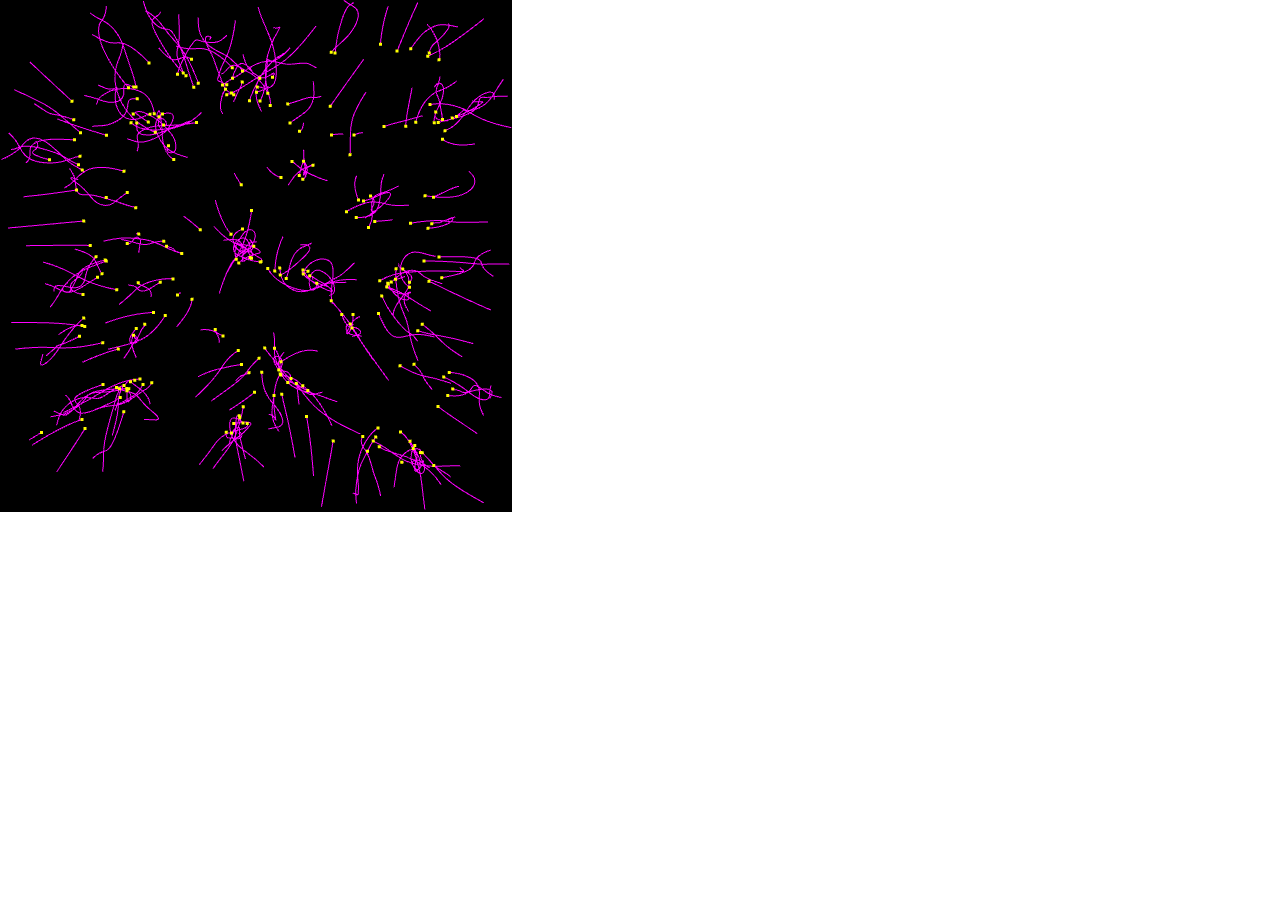
<file: index.html>
<!DOCTYPE html>
<html>
  <head>
    <meta charset="UTF-8">
    <title>Particles</title>
    
    <link type="text/css" rel="stylesheet" href="particles.css">

    <script type="text/javascript" src="gl-matrix.js"></script>
    <script type="text/javascript" src="camera.js"></script>
    <script type="text/javascript" src="particles.js"></script>
  </head>

  <body onload="main();">
    <canvas id="myWebGLCanvas" width="512" height="512"></canvas>
  <!--  <div id="overlay">
      <div>Triangles         : <span id="triangles"></span></div>
      <div>WebGL Render Time : <span id="render_time"></span></div>
      <div>Processing Time &nbsp : <span id="process_time"></span></div>
      <div>Total Time &nbsp&nbsp&nbsp&nbsp&nbsp&nbsp : <span id="total_time"></span></div>
    </div>
  -->
  </body>
</html>
</file>
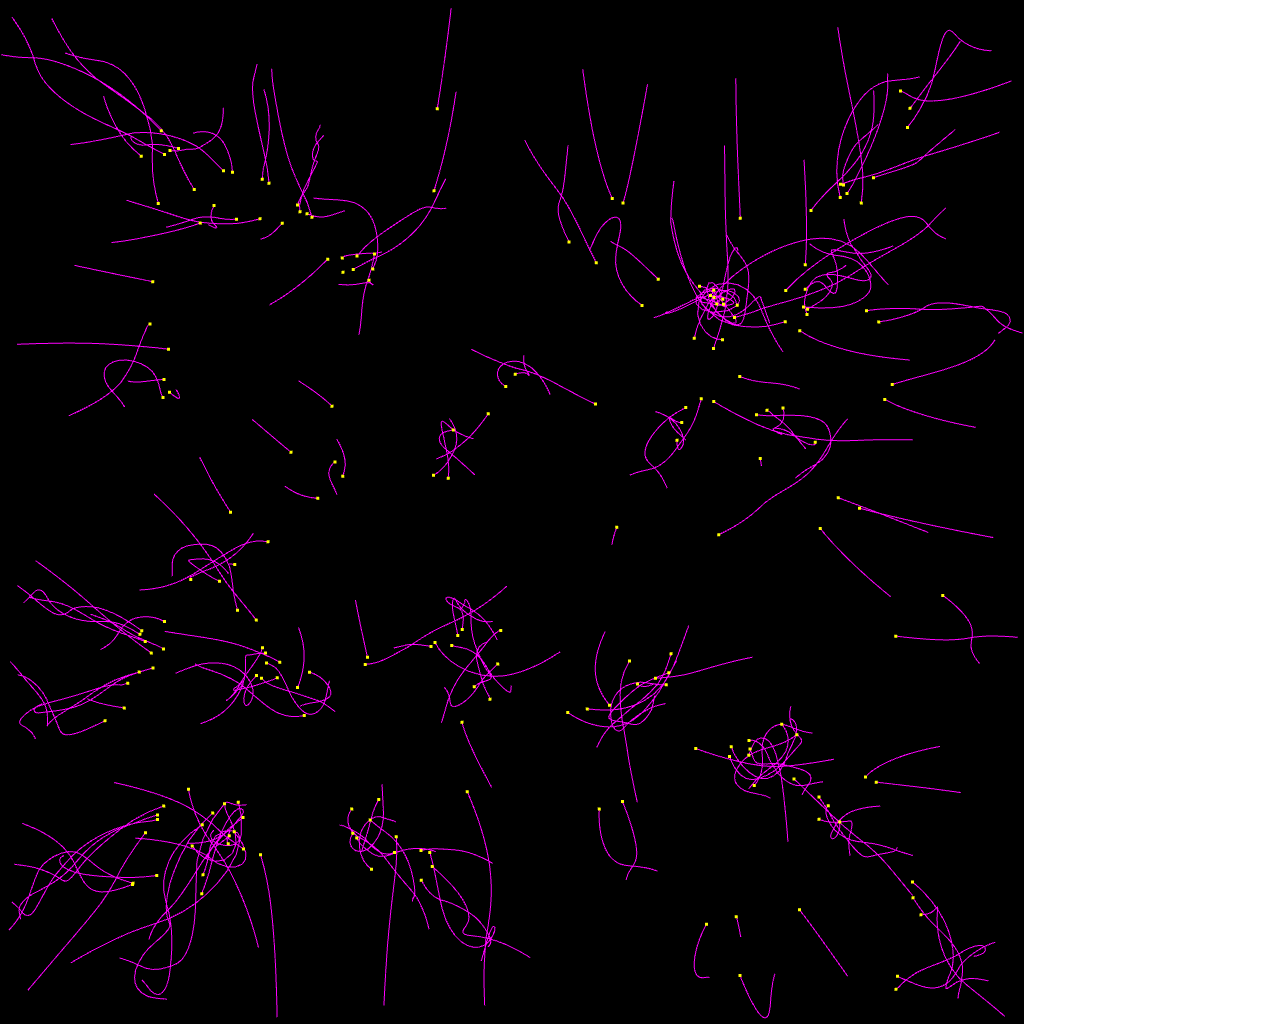
<file: index_1024x1024.html>
<!DOCTYPE html>
<html>
  <head>
    <meta charset="UTF-8">
    <title>Particles</title>
    
    <link type="text/css" rel="stylesheet" href="particles.css">

    <script type="text/javascript" src="gl-matrix.js"></script>
    <script type="text/javascript" src="camera.js"></script>
    <script type="text/javascript" src="particles.js"></script>
  </head>

  <body onload="main();">
    <canvas id="myWebGLCanvas" width="1024" height="1024"></canvas>
  <!--  <canvas id="myWebGLCanvas" width="512" height="512"></canvas> -->
  <!--  <div id="overlay">
      <div>Triangles         : <span id="triangles"></span></div>
      <div>WebGL Render Time : <span id="render_time"></span></div>
      <div>Processing Time &nbsp : <span id="process_time"></span></div>
      <div>Total Time &nbsp&nbsp&nbsp&nbsp&nbsp&nbsp : <span id="total_time"></span></div>
    </div>
  -->
  </body>
</html>
</file>
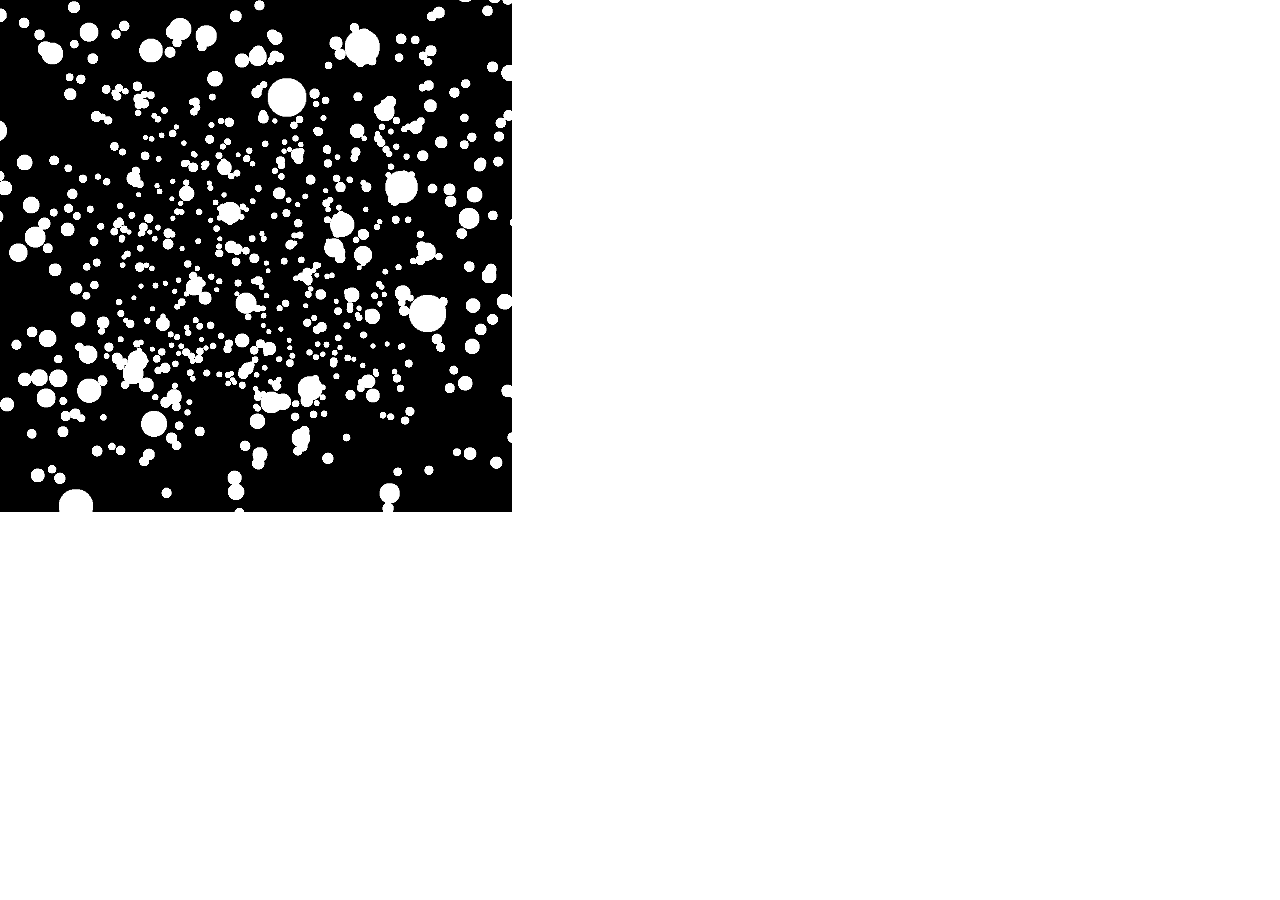
<file: index_particles_sprites.html>
<!DOCTYPE html>
<html>
  <head>
    <meta charset="UTF-8">
    <title>Particles</title>
    
    <link type="text/css" rel="stylesheet" href="particles.css">

    <script type="text/javascript" src="gl-matrix.js"></script>
    <script type="text/javascript" src="camera.js"></script>
    <script type="text/javascript" src="particles_sprites.js"></script>
  </head>

  <body onload="main();">
    <canvas id="myWebGLCanvas" width="512" height="512"></canvas>
  <!--  <div id="overlay">
      <div>Triangles         : <span id="triangles"></span></div>
      <div>WebGL Render Time : <span id="render_time"></span></div>
      <div>Processing Time &nbsp : <span id="process_time"></span></div>
      <div>Total Time &nbsp&nbsp&nbsp&nbsp&nbsp&nbsp : <span id="total_time"></span></div>
    </div>
  -->
  </body>
</html>
</file>
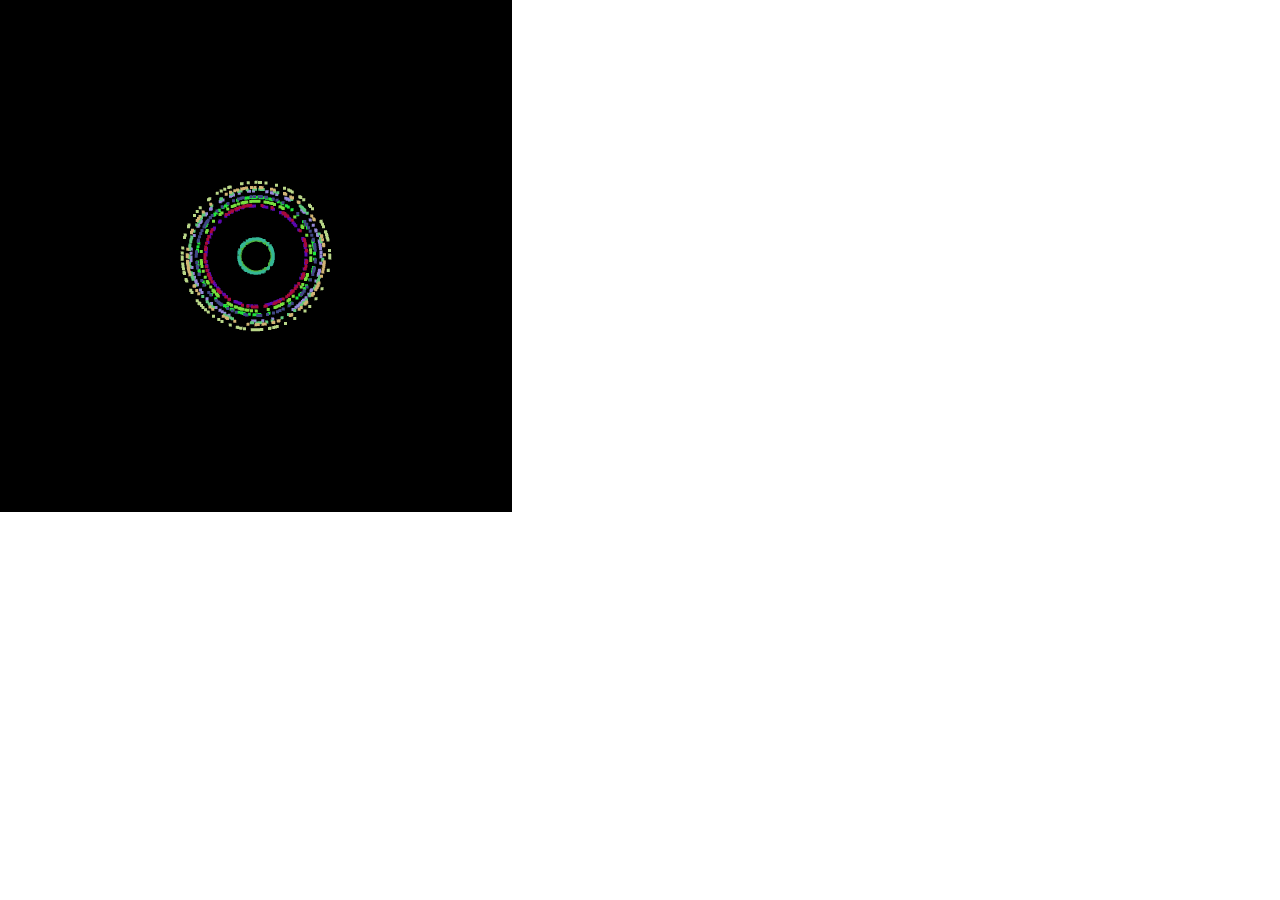
<file: index_supernova.html>
<!DOCTYPE html>
<html>
  <head>
    <meta charset="UTF-8">
    <title>Particles</title>
    
    <link type="text/css" rel="stylesheet" href="particles.css">

    <script type="text/javascript" src="gl-matrix.js"></script>
    <script type="text/javascript" src="camera.js"></script>
    <script type="text/javascript" src="particles_supernova.js"></script>
  </head>

  <body onload="main();">
    <canvas id="myWebGLCanvas" width="512" height="512"></canvas>
  <!--  <div id="overlay">
      <div>Triangles         : <span id="triangles"></span></div>
      <div>WebGL Render Time : <span id="render_time"></span></div>
      <div>Processing Time &nbsp : <span id="process_time"></span></div>
      <div>Total Time &nbsp&nbsp&nbsp&nbsp&nbsp&nbsp : <span id="total_time"></span></div>
    </div>
  -->
  </body>
</html>
</file>
<file: particles.css>
#myWebGLCanvas {
    position: absolute;
    left: 0px;
    top: 0px;
    z-index: 10;
}

.container {
    position: relative;
}
#overlay {
    position: absolute;
    left: 10px;
    top: 10px;
    z-index: 15;
    color: rgba(255,0,0,255);
    font-family: monospace;
}
</file>
